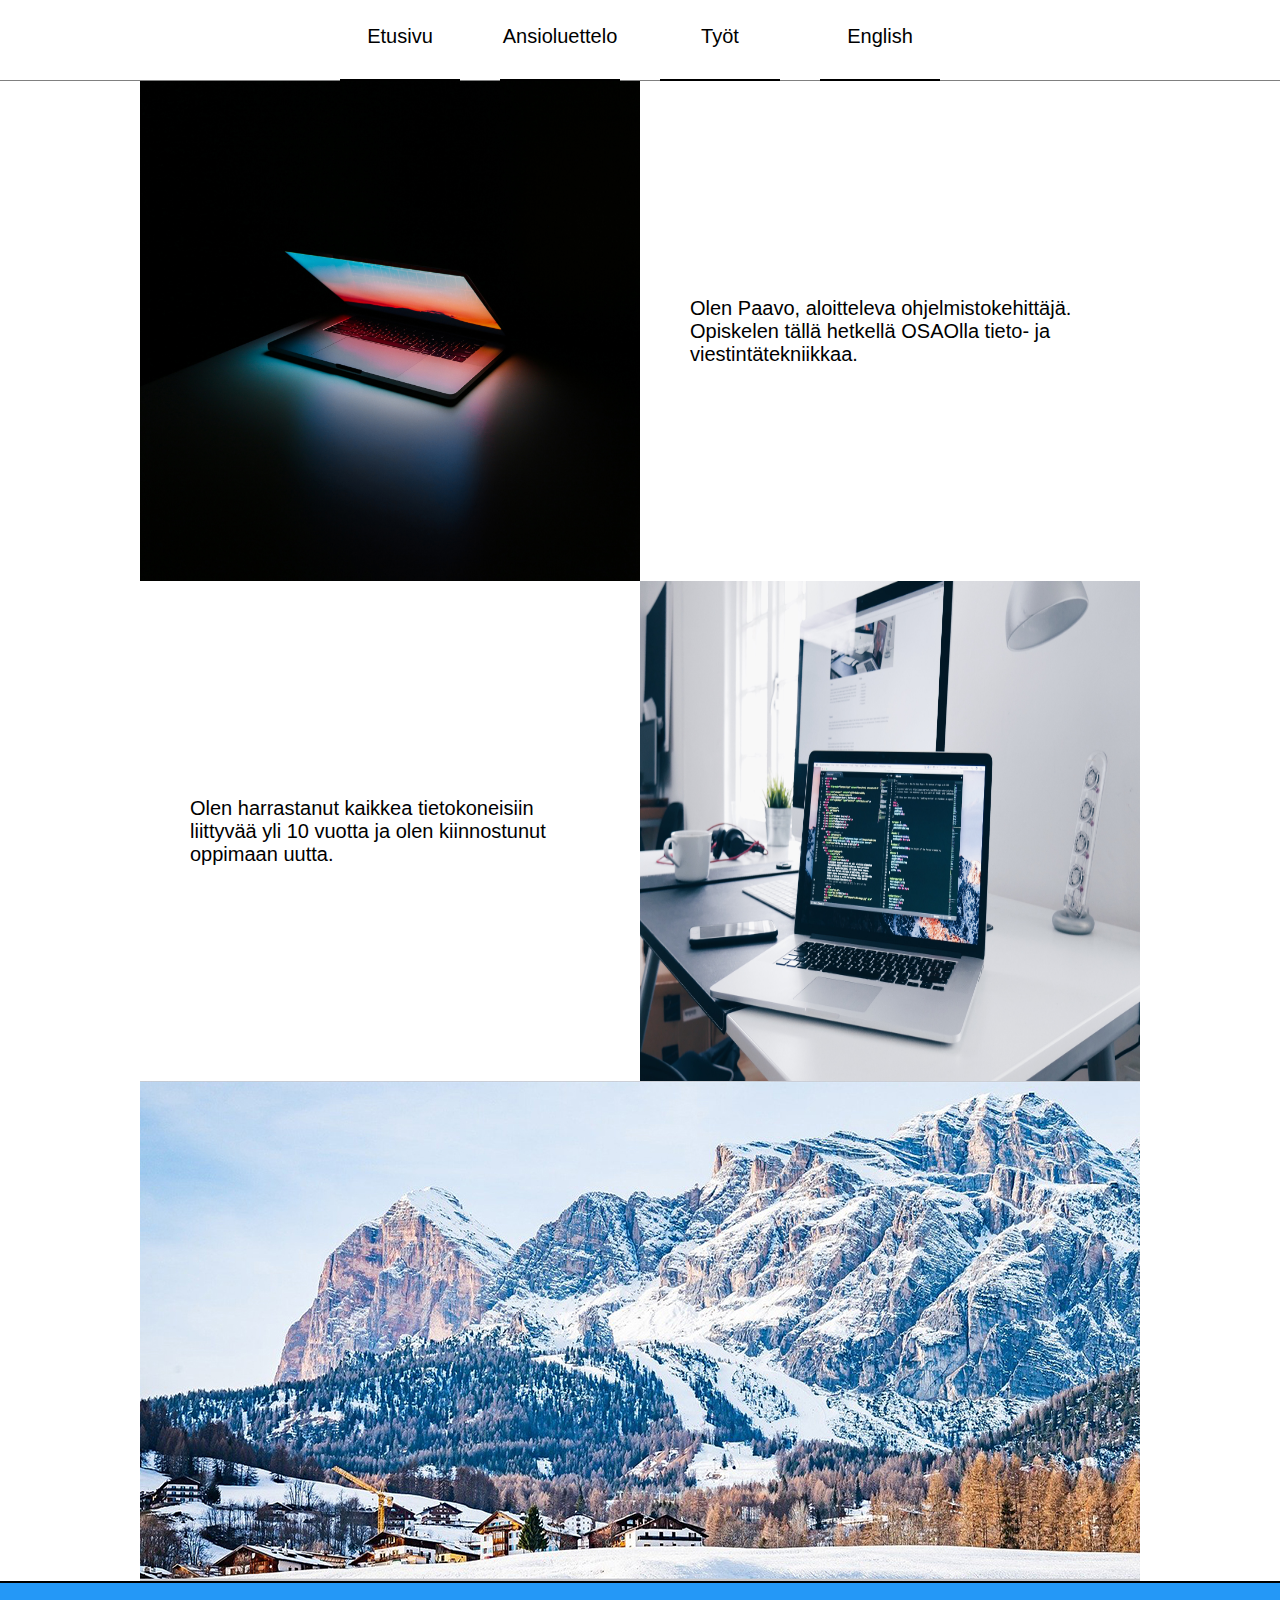
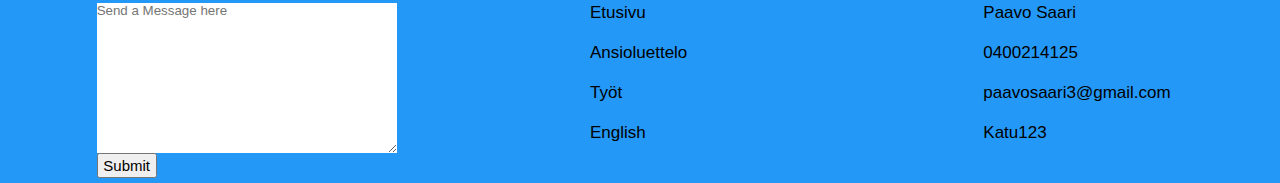
<file: Portfoliosite/index.html>
<!DOCTYPE html>
<html lang="en">
<head>
    <meta charset="UTF-8">
    <meta name="viewport" content="width=device-width, initial-scale=1.0">
    <link rel="stylesheet" href="style.css">
    <title>Etusivu</title>
</head>
<body>
    <nav>
        <ul>
            <li><a href="index.html">Etusivu</a></li>
            <li><a href="cv.html">Ansioluettelo</a></li>
            <li><a href="projects.html">Työt</a></li>
            <li><a href="indexEN.html">English</a></li>
        </ul>
    </nav>
    <div>
        <div class="presShort1">
            <div class="presShortImage1">
                <img src="picturesetc/laptop2.jpg" style="height:100%;width:100%;">
            </div>
            <div class="presShortTextBG1">
                <p class="presShortText1">Olen Paavo, aloitteleva ohjelmistokehittäjä. Opiskelen tällä hetkellä OSAOlla tieto- ja viestintätekniikkaa.
                </p>
            </div>
        </div>
    </div>
    <div>
        <div class="presShort1">
            <div class="presShortTextBG1">
                <p class="presShortText1">Olen harrastanut kaikkea tietokoneisiin liittyvää yli 10 vuotta ja olen kiinnostunut oppimaan uutta.</p>
            </div>
            <div class="presShortImage1">
                <img src="picturesetc/laptop1.jpg" style="height:100%;width:100%;">
            </div>
        </div>
    </div>
    <div>
        <div class="presShort2">
            <div class="presShortImage2"><img src="picturesetc/vuoristomaisema.jpg"><p class="presShortText2"></p></div>
        </div>
    </div>
    <footer>
        <div class="messageBox">
            <textarea placeholder="Send a Message here"></textarea>
            <input type="submit">
        </div>
        <div class="linksAndInfo">
            <ul>
                <li><a href="index.html">Etusivu</a></li>
                <li><a href="cv.html">Ansioluettelo</a></li>
                <li><a href="projects.html">Työt</a></li>
                <li><a href="indexEN.html">English</a></li>
            </ul>
        </div>
        <div class="linksAndInfo">
            <ul>
                <li>Paavo Saari</li>
                <li>0400214125</li>
                <li>paavosaari3@gmail.com</li>
                <li>Katu123</li>
            </ul>
        </div>
    </footer>
</body>
</html>
</file>
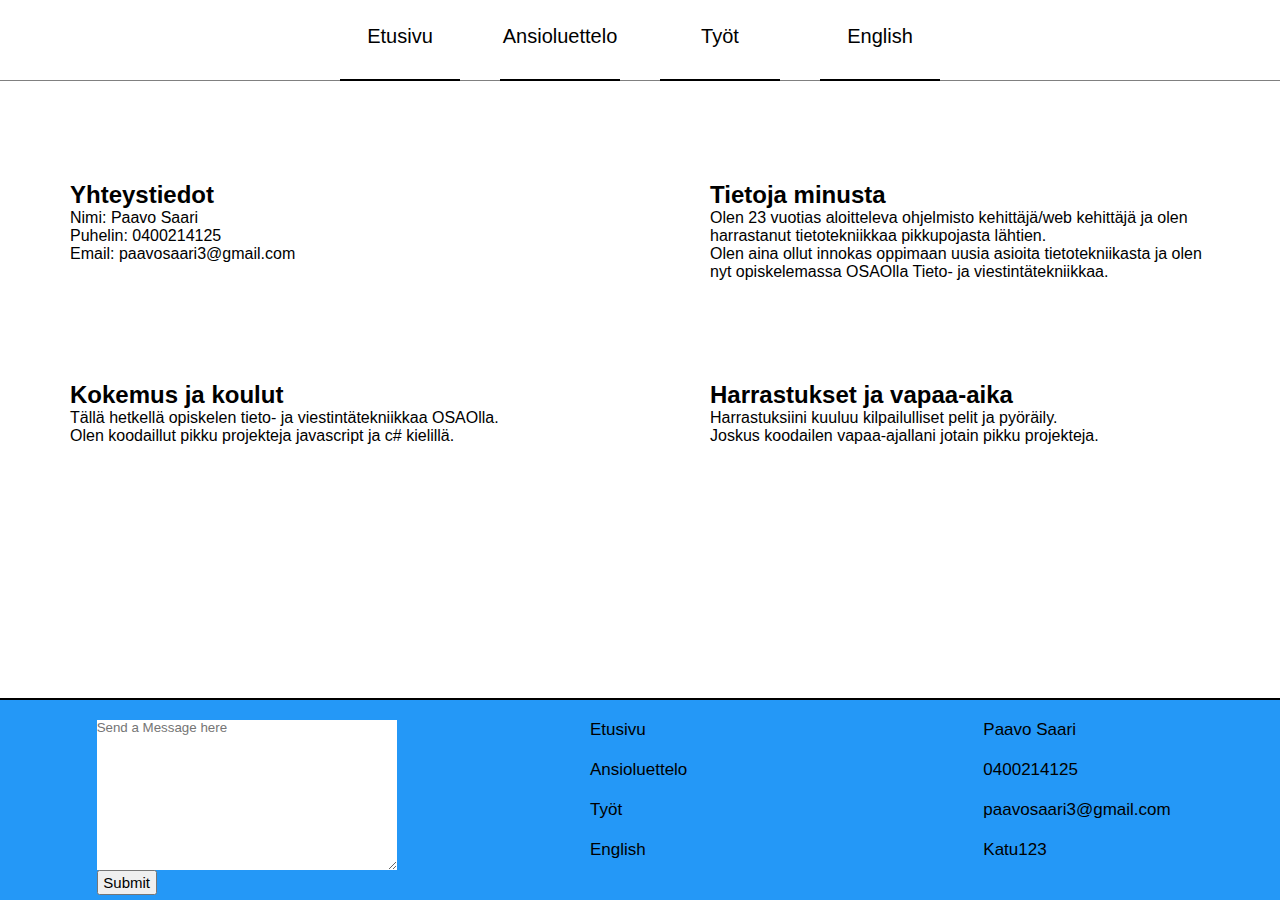
<file: Portfoliosite/cv.html>
<!DOCTYPE html>
<html lang="en">
<head>
    <meta charset="UTF-8">
    <meta name="viewport" content="width=device-width, initial-scale=1.0">
    <link rel="stylesheet" href="style.css">
    <title>CV Sivu</title>
</head>
<body>
    <nav>
        <ul>
            <li><a href="index.html">Etusivu</a></li>
            <li><a href="cv.html">Ansioluettelo</a></li>
            <li><a href="projects.html">Työt</a></li>
            <li><a href="indexEN.html">English</a></li>
        </ul>
    </nav>
    <div>
        <div class="infoAndAbout">
            <div class="infoMe">
                <h2>Yhteystiedot</h2>
                <p>Nimi: Paavo Saari</p>
                <p>Puhelin: 0400214125</p>
                <p>Email: paavosaari3@gmail.com</p>
            </div>
            <div class="aboutMe">
                <h2>Tietoja minusta</h2>
                <p>Olen 23 vuotias aloitteleva ohjelmisto kehittäjä/web kehittäjä ja olen harrastanut tietotekniikkaa pikkupojasta lähtien.</p>
                <p>Olen aina ollut innokas oppimaan uusia asioita tietotekniikasta ja olen nyt opiskelemassa OSAOlla Tieto- ja viestintätekniikkaa.</p>
            </div>
        </div>
        <div class="experienceAndHobbies">
            <div class="experienceAndSchoolMe">
                <h2>Kokemus ja koulut</h2>
                <p>Tällä hetkellä opiskelen tieto- ja viestintätekniikkaa OSAOlla.</p>
                <p>Olen koodaillut pikku projekteja javascript ja c# kielillä.</p>
            </div>
            <div class="hobbiesMe">
                <h2>Harrastukset ja vapaa-aika</h2>
                <p>Harrastuksiini kuuluu kilpailulliset pelit ja pyöräily.</p>
                <p>Joskus koodailen vapaa-ajallani jotain pikku projekteja.</p>
            </div>
        </div>
    </div>
    <footer class="cvFooter">
        <div class="messageBox">
            <textarea placeholder="Send a Message here"></textarea>
            <input type="submit">
        </div>
        <div class="linksAndInfo">
            <ul>
                <li><a href="index.html">Etusivu</a></li>
                <li><a href="cv.html">Ansioluettelo</a></li>
                <li><a href="projects.html">Työt</a></li>
                <li><a href="indexEN.html">English</a></li>
            </ul>
        </div>
        <div class="linksAndInfo">
            <ul>
                <li>Paavo Saari</li>
                <li>0400214125</li>
                <li>paavosaari3@gmail.com</li>
                <li>Katu123</li>
            </ul>
        </div>
    </footer>
</body>
</html>
</file>
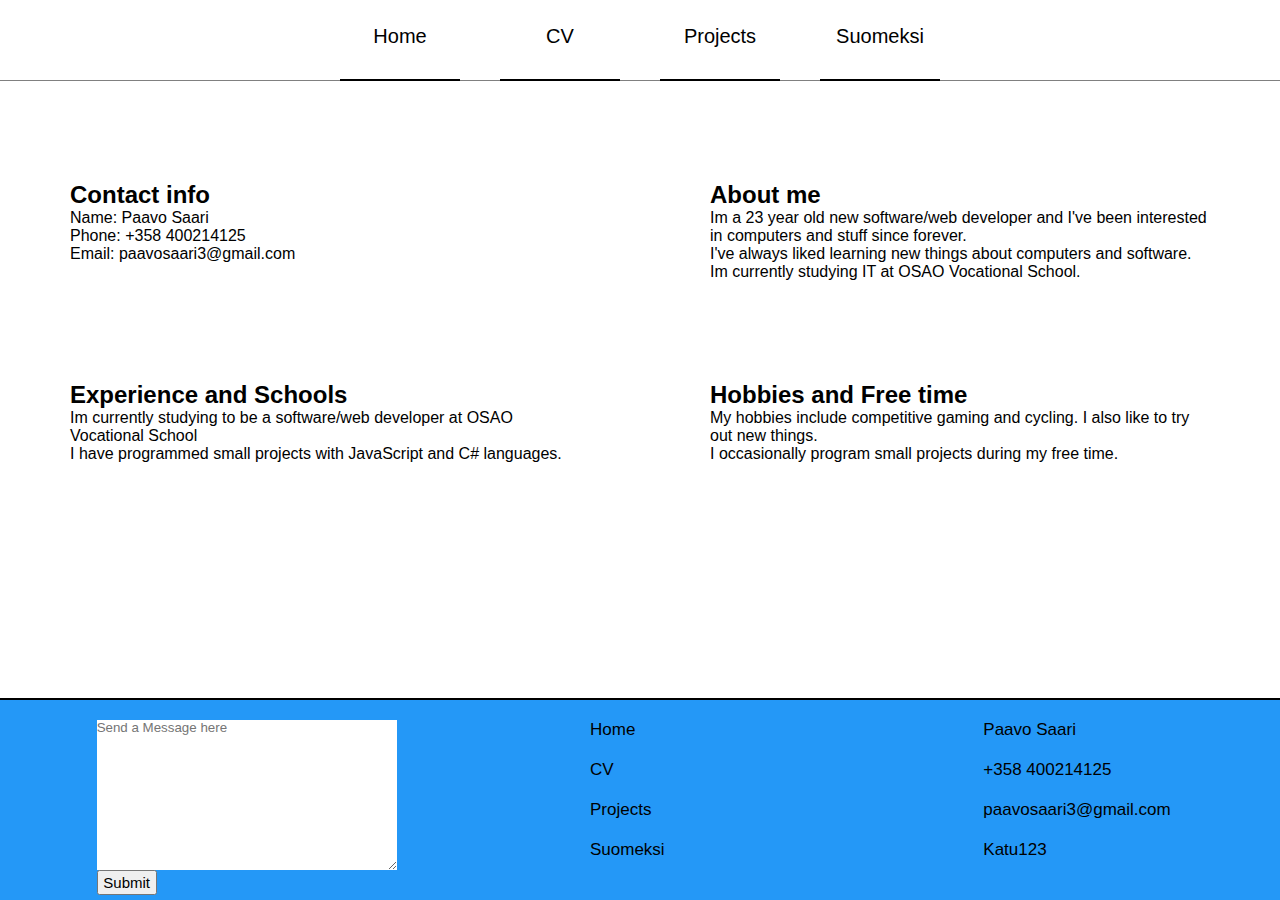
<file: Portfoliosite/cvEN.html>
<!DOCTYPE html>
<html lang="en">
<head>
    <meta charset="UTF-8">
    <meta name="viewport" content="width=device-width, initial-scale=1.0">
    <link rel="stylesheet" href="style.css">
    <title>CV</title>
</head>
<body>
    <nav>
        <ul>
            <li><a href="indexEN.html">Home</a></li>
            <li><a href="cvEN.html">CV</a></li>
            <li><a href="projectsEN.html">Projects</a></li>
            <li><a href="index.html">Suomeksi</a></li>
        </ul>
    </nav>
    <div>
        <div class="infoAndAbout">
            <div class="infoMe">
                <h2>Contact info</h2>
                <p>Name: Paavo Saari</p>
                <p>Phone: +358 400214125</p>
                <p>Email: paavosaari3@gmail.com</p>
            </div>
            <div class="aboutMe">
                <h2>About me</h2>
                <p>Im a 23 year old new software/web developer and I've been interested in computers and stuff since forever.</p>
                <p>I've always liked learning new things about computers and software. Im currently studying IT at OSAO Vocational School.</p>
            </div>
        </div>
        <div class="experienceAndHobbies">
            <div class="experienceAndSchoolMe">
                <h2>Experience and Schools</h2>
                <p>Im currently studying to be a software/web developer at OSAO Vocational School</p>
                <p>I have programmed small projects with JavaScript and C# languages.</p>
            </div>
            <div class="hobbiesMe">
                <h2>Hobbies and Free time</h2>
                <p>My hobbies include competitive gaming and cycling. I also like to try out new things.</p>
                <p>I occasionally program small projects during my free time.</p>
            </div>
        </div>
    </div>
    <footer class="cvFooter">
        <div class="messageBox">
            <textarea placeholder="Send a Message here"></textarea>
            <input type="submit">
        </div>
        <div class="linksAndInfo">
            <ul>
                <li><a href="indexEN.html">Home</a></li>
                <li><a href="cvEN.html">CV</a></li>
                <li><a href="projectsEN.html">Projects</a></li>
                <li><a href="index.html">Suomeksi</a></li>
            </ul>
        </div>
        <div class="linksAndInfo">
            <ul>
                <li>Paavo Saari</li>
                <li>+358 400214125</li>
                <li>paavosaari3@gmail.com</li>
                <li>Katu123</li>
            </ul>
        </div>
    </footer>
</body>
</html>
</file>
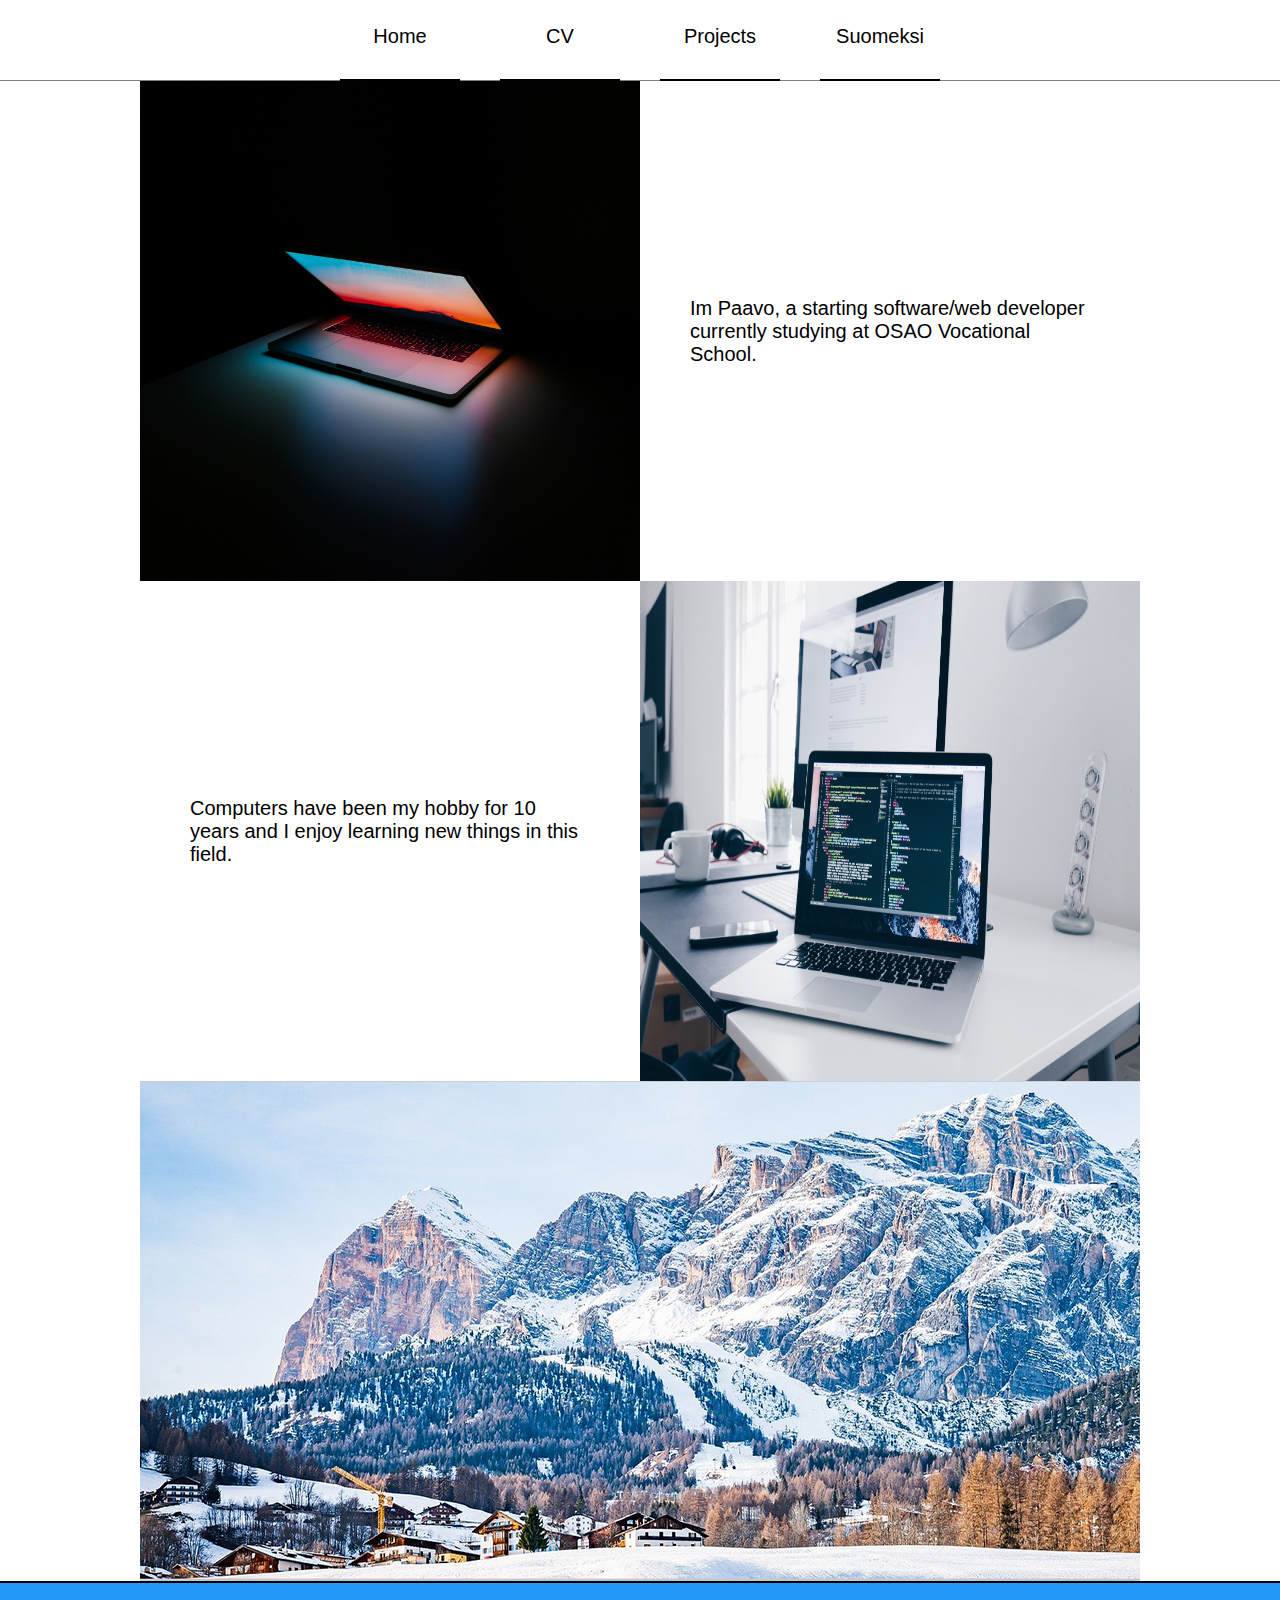
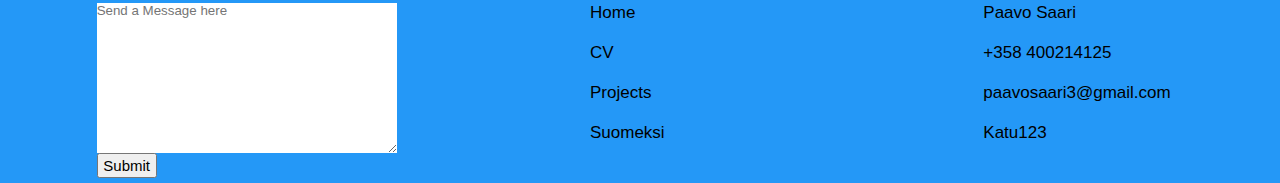
<file: Portfoliosite/indexEN.html>
<!DOCTYPE html>
<html lang="en">
<head>
    <meta charset="UTF-8">
    <meta name="viewport" content="width=device-width, initial-scale=1.0">
    <link rel="stylesheet" href="style.css">
    <title>Home page</title>
</head>
<body>
    <nav>
        <ul>
            <li><a href="indexEN.html">Home</a></li>
            <li><a href="cvEN.html">CV</a></li>
            <li><a href="projectsEN.html">Projects</a></li>
            <li><a href="index.html">Suomeksi</a></li>
        </ul>
    </nav>
    <div>
        <div class="presShort1">
            <div class="presShortImage1">
                <img src="picturesetc/laptop2.jpg" style="height:100%;width:100%;">
            </div>
            <div class="presShortTextBG1">
                <p class="presShortText1">Im Paavo, a starting software/web developer currently studying at OSAO Vocational School.
                </p>
            </div>
        </div>
    </div>
    <div>
        <div class="presShort1">
            <div class="presShortTextBG1">
                <p class="presShortText1">Computers have been my hobby for 10 years and I enjoy learning new things in this field.</p>
            </div>
            <div class="presShortImage1">
                <img src="picturesetc/laptop1.jpg" style="height:100%;width:100%;">
            </div>
        </div>
    </div>
    <div>
        <div class="presShort2">
            <div class="presShortImage2"><img src="picturesetc/vuoristomaisema.jpg"><p class="presShortText2"></p></div>
        </div>
    </div>
    <footer>
        <div class="messageBox">
            <textarea placeholder="Send a Message here"></textarea>
            <input type="submit">
        </div>
        <div class="linksAndInfo">
            <ul>
                <li><a href="indexEN.html">Home</a></li>
                <li><a href="cvEN.html">CV</a></li>
                <li><a href="projectsEN.html">Projects</a></li>
                <li><a href="index.html">Suomeksi</a></li>
            </ul>
        </div>
        <div class="linksAndInfo">
            <ul>
                <li>Paavo Saari</li>
                <li>+358 400214125</li>
                <li>paavosaari3@gmail.com</li>
                <li>Katu123</li>
            </ul>
        </div>
    </footer>
</body>
</html>
</file>
<file: Portfoliosite/style.css>
* {
    padding: 0;
    margin: 0;
    font-family: Arial, Helvetica, sans-serif;
}

nav {
    width: 100%;
    height: 80px;
    display:flex;
    justify-content: center;
    border-bottom: 1px solid grey;
}
nav ul {
    display: flex;
    justify-content: space-around;
    width: 50%;
}
nav ul li {
    list-style: none;
    padding-top: 25px;
    height: 67%;
    width: 120px;
    display: flex;
    justify-content: center;
    font-size: 20px;
    border-bottom: 2px solid black;
}
a {
    text-decoration: none;
    color: black;
}
nav ul li:hover {
    background-color: rgb(36, 152, 247);
}
.presShort1 {
    display: flex;
    justify-content: center;
}
.presShort2 {
    display: flex;
    justify-content: center;
}
.presShortImage1{
    width: 500px;
    height: 500px;
    background-color: red;
}
.presShortImage2 {
    width: 1000px;
    height: 500px;
    background-color: blue;
}
.presShortTextBG1 {
    width: 500px;
    height: 500px;
    font-size: 20px;
    display: flex;
    flex-direction: column;
    justify-content: center;
}
.presShortText1 {
    display: flex;
    justify-content: center;
    width: 80%;
    margin-left: 50px;
}
.presShortText2 {
    font-size: 20px;
    display: flex;
    justify-content: center;
    padding-top: 150px;
}
Footer {
    width: 100%;
    height: 200px;
    display: flex;
    justify-content: space-around;
    border-top: 2px solid black;
    bottom: 0;
    left: 0;
    background-color: rgb(36, 152, 247);
}
.linksAndInfo ul {
    height: 100%;
    width: 200px;
}
.linksAndInfo ul li {
    list-style: none;
    font-size: 17px;
    padding-top: 20px;
}
footer textarea {
    border-style: none;
    margin-top: 20px;
}
.messageBox {
    display: flex;
    flex-direction: column;
    font-size: 17px;
    height: 100%;
}
.messageBox textarea {
    width: 300px;
    height: 150px;
}
.messageBox input {
    width: 60px;
    height:25px;
    font-size: 15px;
}
/*.contactMain {
    background-image: url(picturesetc/earthedit.jpg);
    background-repeat: no-repeat;
    background-position: center;
    background-color: black;
}*/
.contactInfo {
    width: 100%;
    display: flex;
    flex-direction: column;
    justify-content: center;
    color: white;
}
.contactInfoInfo {
    height: 300px;
}
.contactInfoText {
    display: flex;
    justify-content: center;
    font-size: 40px;
}
.contactInfoText2 {
    display: flex;
    justify-content: center;
    font-size: 18px;
}
.contactInfoList {
    display: flex;
    justify-content: space-around;
    padding-top: 100px;
}
.contactInfoList ul li {
    list-style: none;
    padding-top: 50px;
    padding-bottom: 50px;
    font-size: 30px;
}
.contactInfoFooter {
    width: 100%;
    height: 207px;
    display: flex;
    justify-content: space-around;
    border-top: 2px solid white;
    bottom: 0;
    left: 0;
    background-color: black;
    color: white;
}
.contactInfoFooter a {
    color: white;
}
.infoAndAbout {
    display: flex;
    justify-content: space-around;
}
.infoMe {
    width: 500px;
    padding-top: 100px;
}
.aboutMe {
    width: 500px;
    padding-top: 100px;
}
.experienceAndHobbies {
    display: flex;
    justify-content: space-around;
}
.experienceAndSchoolMe {
    width: 500px;
    padding-top: 100px;
}
.hobbiesMe {
    width: 500px;
    padding-top: 100px;
}
.cvFooter {
    position: absolute;
}
</file>
